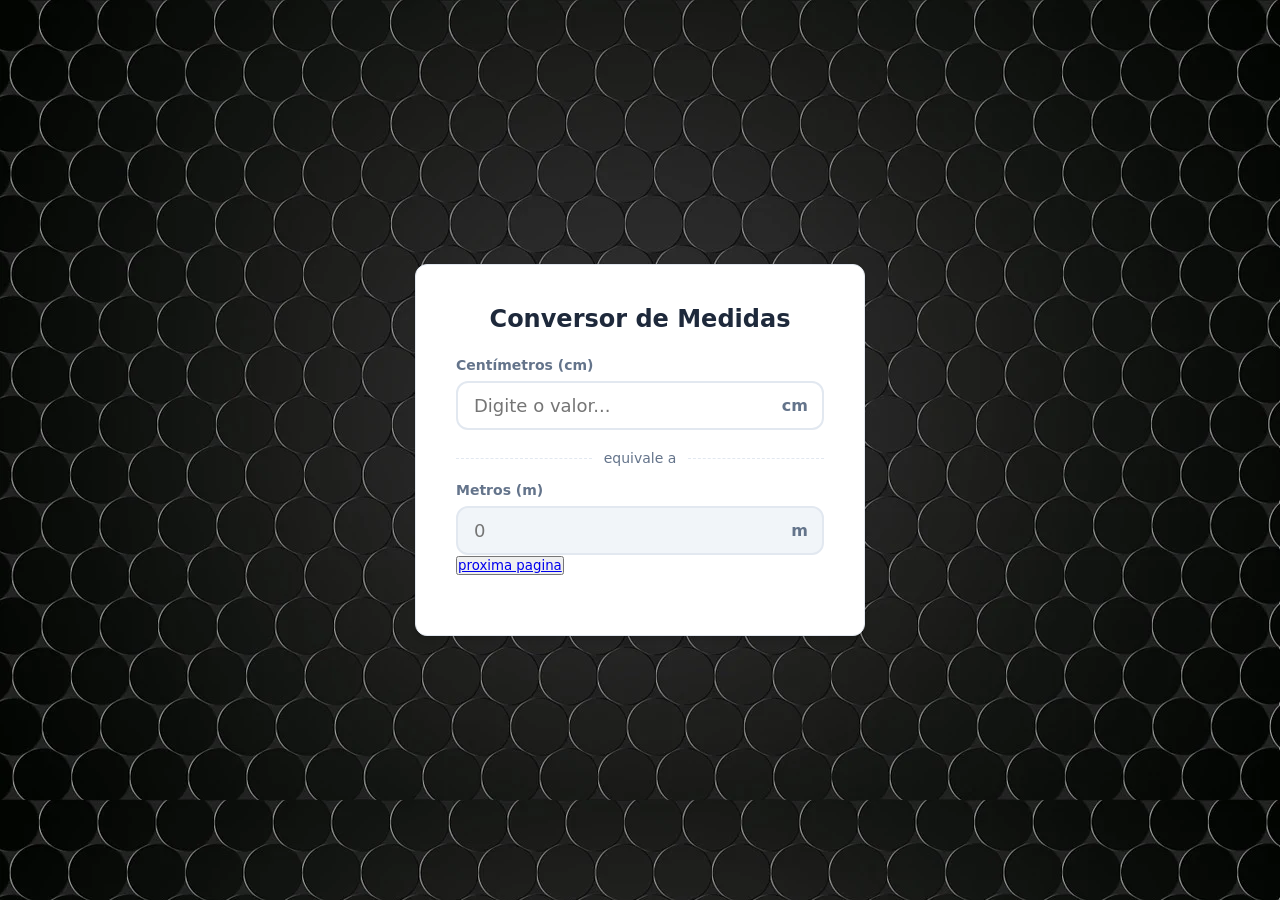
<file: index.html>
<!DOCTYPE html>
<html lang="pt-BR">
<head>
    <meta charset="UTF-8">
    <meta name="viewport" content="width=device-width, initial-scale=1.0">
    <title>Conversor de Centímetros para Metros</title>
    <link rel="stylesheet" href="index.css">
</head>
<body>
    <main class="converter-card">
        <h1>Conversor de Medidas</h1>
        
        <div class="input-group">
            <label for="cmInput">Centímetros (cm)</label>
            <div class="input-wrapper">
                <input 
                    type="number" 
                    id="cmInput" 
                    placeholder="Digite o valor..." 
                    min="0" 
                    step="any"
                    aria-describedby="cm-helper"
                >
                <span class="unit-suffix">cm</span>
            </div>
        </div>

        <div class="divider">
            <span>equivale a</span>
        </div>

        <div class="input-group">
            <label for="mInput">Metros (m)</label>
            <div class="input-wrapper">
                <input 
                    type="number" 
                    id="mInput" 
                    readonly 
                    placeholder="0"
                    tabindex="-1"
                >
                <span class="unit-suffix">m</span>
            </div>
            <button>
                <a href="temp.html">proxima pagina</a>
            </button>
        </div>
    </main>

    <script>
        document.addEventListener('DOMContentLoaded', () => {
            const cmInput = document.getElementById('cmInput');
            const mInput = document.getElementById('mInput');

            // Evento 'input' captura mudanças em tempo real (digitação, colar, setas)
            cmInput.addEventListener('input', () => {
                const cmValue = parseFloat(cmInput.value);

                // Validação simples: se não for um número válido, limpa o resultado
                if (isNaN(cmValue)) {
                    mInput.value = '';
                    return;
                }

                // Regra de negócio: 1 metro = 100 centímetros
                const mValue = cmValue / 100;

                // Evita problemas de arredondamento de ponto flutuante do JS (ex: 0.1 + 0.2)
                // Limitamos a até 6 casas decimais, mas removemos zeros herdados desnecessários
                mInput.value = Number(mValue.toFixed(6));
            });
        });
    </script>
</body>
</html>
</file>
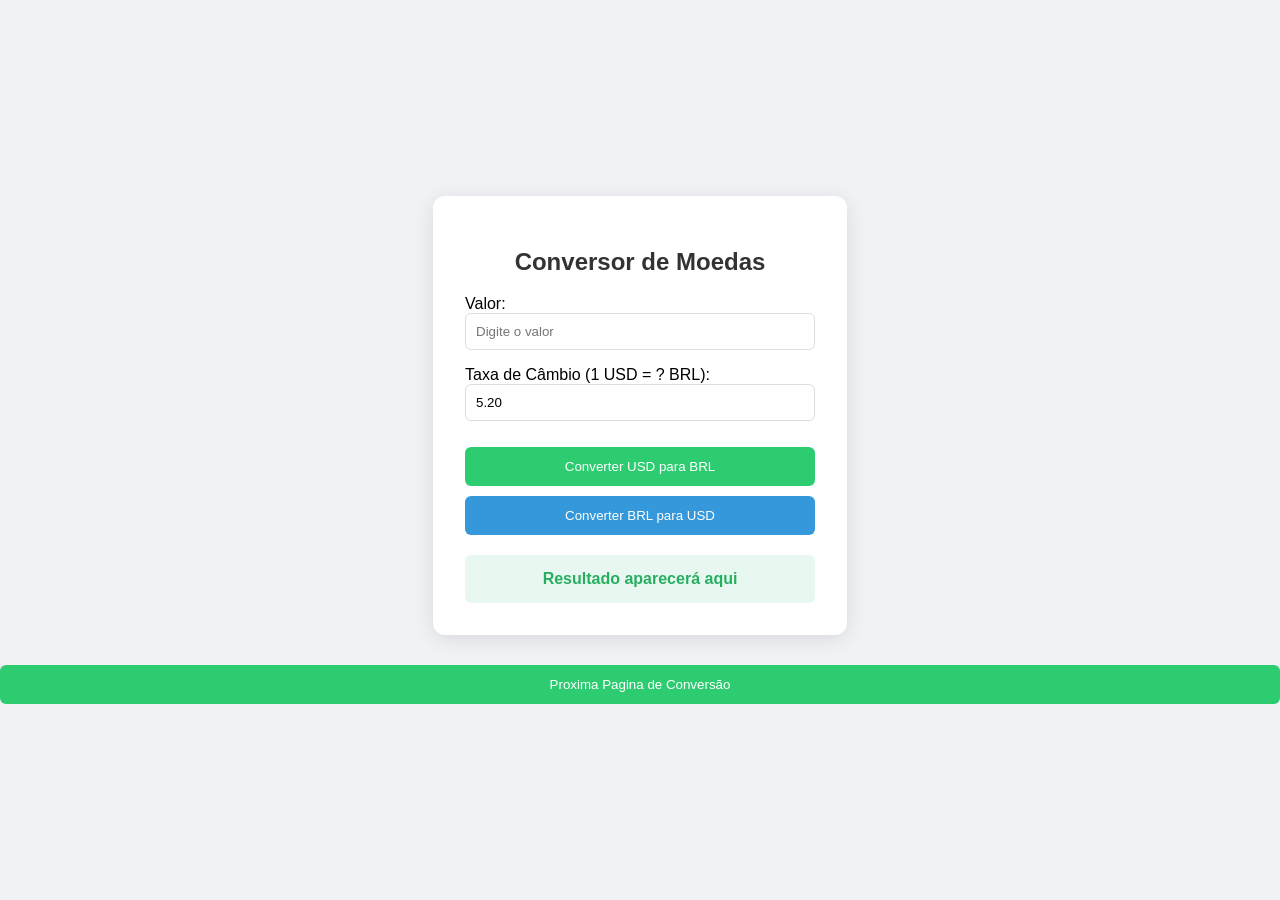
<file: pagina3.html>
<!DOCTYPE html>
<html lang="pt-br">
<head>
    <meta charset="UTF-8">
    <title>Conversor de Moedas</title>
    <link rel="stylesheet" href="style3.css">
</head>
<body>

<div class="main-wrapper">
    <div class="container">
        <h2>Conversor de Moedas</h2>
        
        <div class="input-group">
            <label>Valor:</label>
            <input type="number" id="valor" placeholder="Digite o valor">
        </div>

        <div class="input-group">
            <label>Taxa de Câmbio (1 USD = ? BRL):</label>
            <input type="number" id="taxa" value="5.20" step="0.01">
        </div>

        <button onclick="converter('dolarParaReal')">Converter USD para BRL</button>
        <button onclick="converter('realParaDolar')" class="btn-secundario">Converter BRL para USD</button>

        <div class="result" id="resultado">Resultado aparecerá aqui</div>
    </div>

    <button onclick="window.location.href='pagina-4.html'">
        Proxima Pagina de Conversão
</div>

<script src="script3.js"></script>
</body>
</html>
</file>
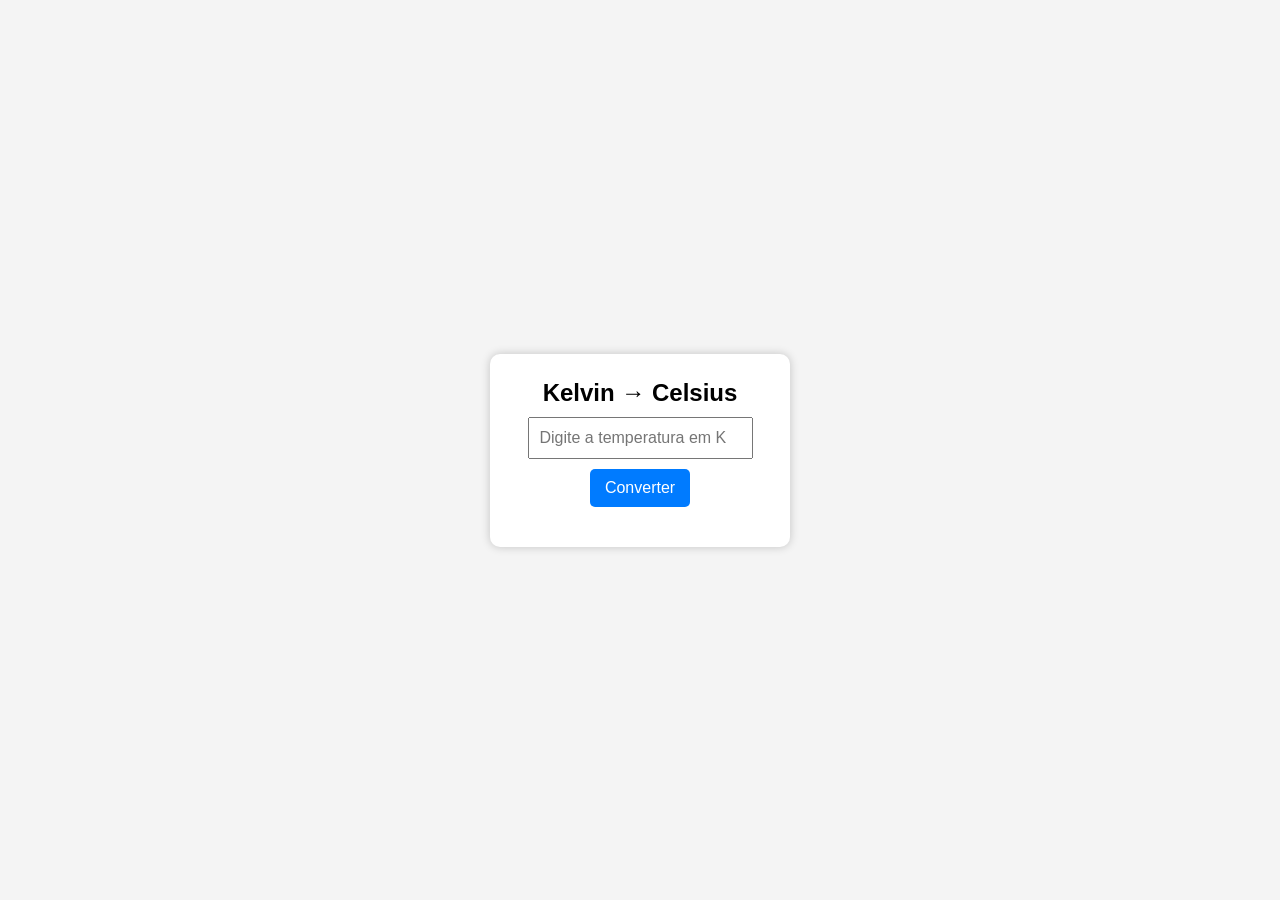
<file: temp.html>
<!DOCTYPE html>
<html lang="pt-BR">
<head>
<meta charset="UTF-8">
<meta name="viewport" content="width=device-width, initial-scale=1.0">
<title>Conversor Kelvin para Celsius</title>
<link rel="stylesheet" href="temp.css">
</head>
<body>

<div class="container">
    <h2>Kelvin → Celsius</h2>

    <input type="number" id="kelvin" placeholder="Digite a temperatura em Kelvin">

    <button onclick="converter()">Converter</button>

    <div id="resultado"></div>
</div>

<script src="temp.js"></script>

</body>
</html>
</file>
<file: index.css>
/* Variáveis para fácil manutenção de cores e estilos */
:root {
--primary-color: #2563eb;
--primary-hover: #1d4ed8;
--bg-color: #f8fafc;
    --card-bg: #ffffff;
    --text-color: #1e293b;
    --text-secondary: #64748b;
    --border-color: #e2e8f0;
        --radius: 12px;
        --shadow: 0 4px 6px -1px rgb(0 0 0 / 0.1), 0 2px 4px -2px rgb(0 0 0 / 0.1);
        }

        /* Reset básico e tipografia */
        * {
            box-sizing: border-box;
            margin: 0;
            padding: 0;
            font-family: system-ui, -apple-system, BlinkMacSystemFont, 'Segoe UI', Roboto, Oxygen, Ubuntu, Cantarell, sans-serif;
        }

        body {
            background-image: url(assets/wallpaper-967837_1280.webp);
            color: var(--text-color);
            display: flex;
            justify-content: center;
            align-items: center;
            min-height: 100vh;
            padding: 20px;
        }

        /* Container Principal (Card) */
        .converter-card {
            background-color: var(--card-bg);
            padding: 2.5rem;
            border-radius: var(--radius);
            box-shadow: var(--shadow);
            width: 100%;
            max-width: 450px;
            border: 1px solid var(--border-color);
        }

        h1 {
            font-size: 1.5rem;
            font-weight: 700;
            text-align: center;
            margin-bottom: 1.5rem;
            color: var(--text-color);
        }

        /* Grupos de Input */
        .input-group {
            margin-bottom: 1.25rem;
            position: relative;
        }

        label {
            display: block;
            font-size: 0.875rem;
            font-weight: 600;
            margin-bottom: 0.5rem;
            color: var(--text-secondary);
        }

        .input-wrapper {
            position: relative;
            display: flex;
            align-items: center;
        }

        input[type="number"] {
            width: 100%;
            padding: 0.75rem 3rem 0.75rem 1rem;
            font-size: 1.125rem;
            border: 2px solid var(--border-color);
            border-radius: var(--radius);
            outline: none;
            transition: border-color 0.2s, box-shadow 0.2s;
        }

        /* Efeito de foco acessível */
        input[type="number"]:focus {
            border-color: var(--primary-color);
            box-shadow: 0 0 0 3px rgba(37, 99, 235, 0.15);
        }

        /* Sufixo dentro do input (cm / m) */
        .unit-suffix {
            position: absolute;
            right: 1rem;
            font-weight: 600;
            color: var(--text-secondary);
            pointer-events: none;
        }

        /* Componente Visual de Interconexão (Apenas decorativo/UX) */
        .divider {
            display: flex;
            justify-content: center;
            align-items: center;
            margin: 1rem 0;
            color: var(--text-secondary);
        }

        .divider::before, .divider::after {
            content: "";
            flex: 1;
            border-bottom: 1px dashed var(--border-color);
        }

        .divider span {
            padding: 0 0.75rem;
            font-size: 0.875rem;
        }

        /* Input de resultado (estilizado como leitura, mas mantendo consistência) */
        input[readonly] {
            background-color: #f1f5f9;
            cursor: not-allowed;
        }

        /* Remove as setinhas padrão de input number para um visual mais limpo */
        input::-webkit-outer-spin-button,
        input::-webkit-inner-spin-button {
            -webkit-appearance: none;
            margin: 0;
        }
        input[type=number] {
            -moz-appearance: textfield;
        }
</file>
<file: style3.css>
body {
    font-family: 'Segoe UI', sans-serif;
    background-color: #f0f2f5;
    margin: 0;
    height: 100vh;
}

.main-wrapper {
    display: flex;
    flex-direction: column;
    justify-content: center;
    align-items: center;
    height: 100%;
    gap: 20px;
}

.container {
    background: white;
    padding: 2rem;
    border-radius: 12px;
    box-shadow: 0 4px 20px rgba(0,0,0,0.1);
    width: 350px;
}

h2 { text-align: center; color: #333; }

.input-group { margin-bottom: 1rem; }

input {
    width: 100%;
    padding: 10px;
    border: 1px solid #ddd;
    border-radius: 6px;
    box-sizing: border-box;
}

button {
    width: 100%;
    padding: 12px;
    background-color: #2ecc71;
    color: white;
    border: none;
    border-radius: 6px;
    cursor: pointer;
    margin-top: 10px;
}

.btn-secundario { background-color: #3498db; }

.btn-proxima {
    width: 350px;
    background-color: #2ecc71;
    font-weight: bold;
}

.result {
    margin-top: 20px;
    padding: 15px;
    background: #e8f8f0;
    border-radius: 6px;
    text-align: center;
    font-weight: bold;
    color: #27ae60;
}
</file>
<file: temp.css>
* {
        box-sizing: border-box;
        margin: 0;
        padding: 0;
    }
    body {
        font-family: Arial, sans-serif;
        background: #f4f4f4;
        display: flex;
        justify-content: center;
        align-items: center;
        height: 100vh;
    }

    .container {
        background: white;
        padding: 25px;
        border-radius: 10px;
        box-shadow: 0 0 10px rgba(0,0,0,0.2);
        text-align: center;
        width: 300px;
    }

    input {
        width: 90%;
        padding: 10px;
        margin: 10px 0;
        font-size: 16px;
    }

    button {
        background: #007BFF;
        color: white;
        border: none;
        padding: 10px 15px;
        cursor: pointer;
        border-radius: 5px;
        font-size: 16px;
    }

    button:hover {
        background: #0056b3;
    }

    #resultado {
        margin-top: 15px;
        font-weight: bold;
        font-size: 18px;
    }
</file>
